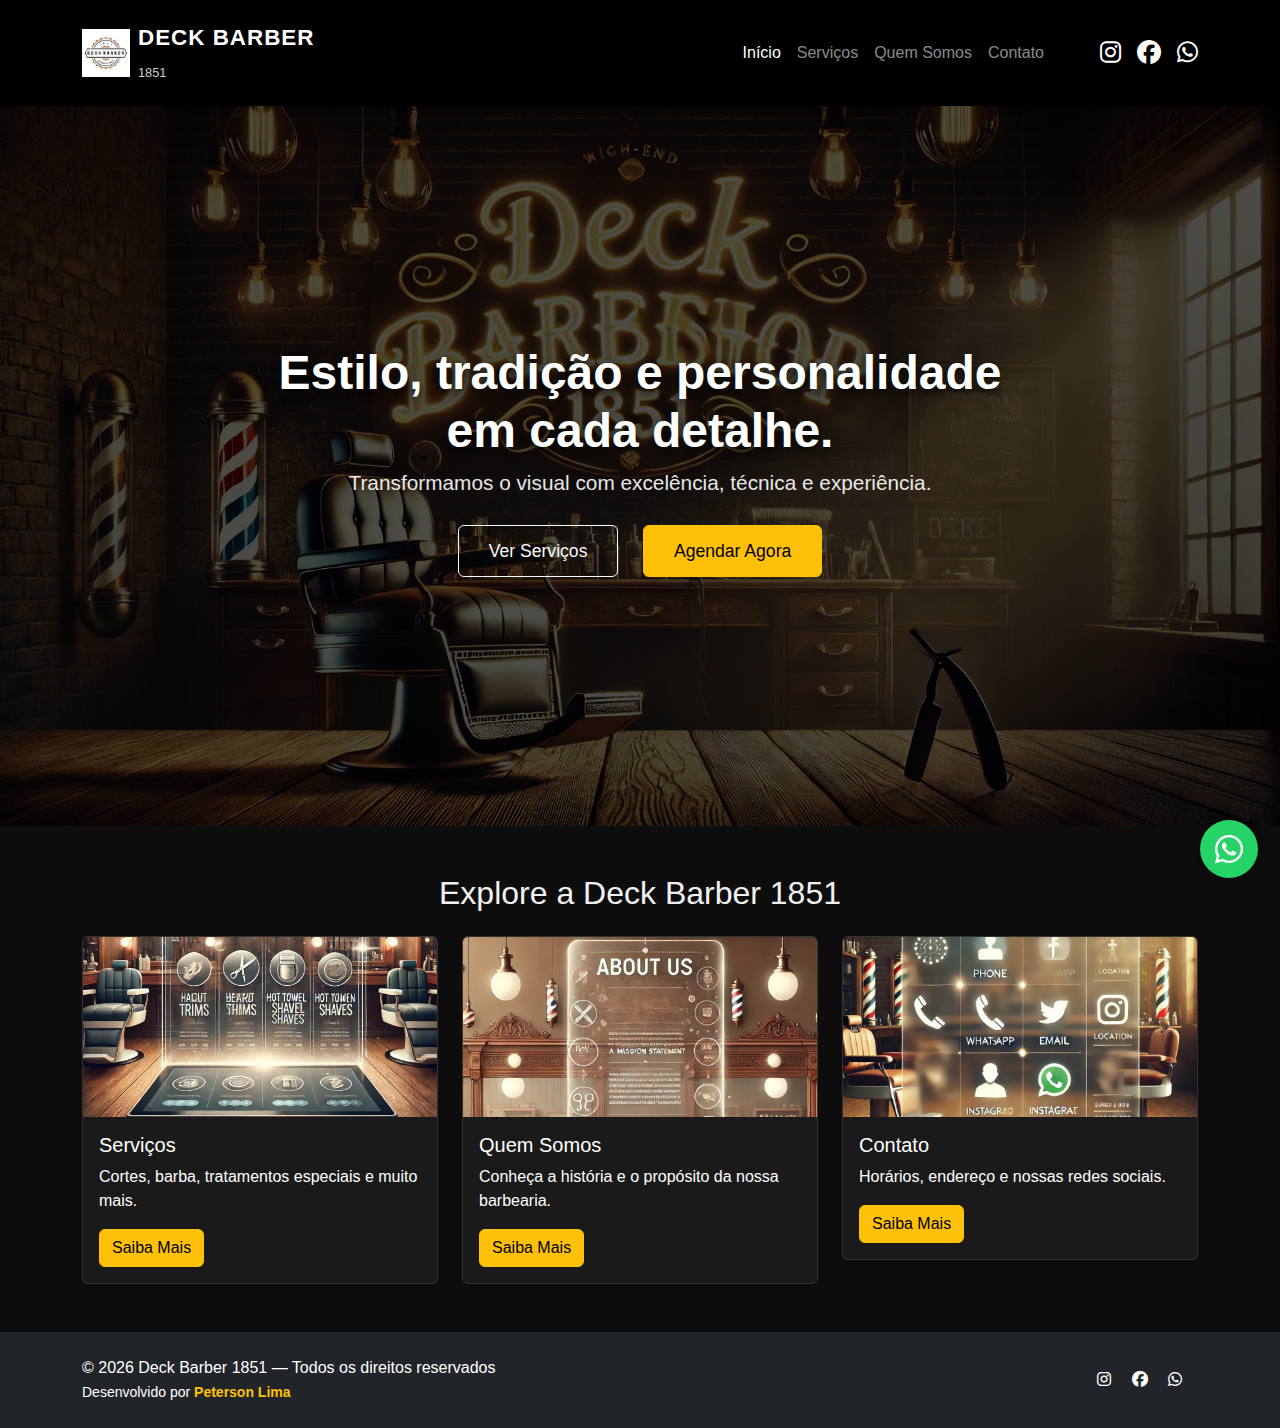
<file: index.html>
<!DOCTYPE html>
<html lang="pt-br">
  <head>
    <meta charset="UTF-8" />
    <meta name="viewport" content="width=device-width, initial-scale=1.0" />
    <title>Deck Barber 1851 - Início</title>
    <link rel="icon" type="image/png" href="assets/img/favicon.png" />

    <link
      href="https://cdn.jsdelivr.net/npm/bootstrap@5.3.0/dist/css/bootstrap.min.css"
      rel="stylesheet"
    />
    <link rel="stylesheet" href="assets/css/style.css" />

    <!-- Ícones -->
    <link
      rel="stylesheet"
      href="https://cdnjs.cloudflare.com/ajax/libs/font-awesome/6.5.0/css/all.min.css"
    />
  </head>
  <body>
    <!-- NAVBAR -->
    <nav class="navbar navbar-dark navbar-expand-lg bg-black shadow-sm py-3">
      <div class="container">
        <a class="navbar-brand d-flex align-items-center" href="index.html">
          <img src="assets/img/Logo.jpg" class="logo me-2" />
          <div>
            <span class="brand-title">Deck Barber</span><br />
            <span class="brand-year">1851</span>
          </div>
        </a>

        <button
          class="navbar-toggler"
          type="button"
          data-bs-toggle="collapse"
          data-bs-target="#menu"
        >
          <i class="fa-solid fa-bars"></i>
        </button>

        <div class="collapse navbar-collapse" id="menu">
          <ul class="navbar-nav ms-auto">
            <li class="nav-item">
              <a class="nav-link active" href="index.html">Início</a>
            </li>
            <li class="nav-item">
              <a class="nav-link" href="servicos.html">Serviços</a>
            </li>
            <li class="nav-item">
              <a class="nav-link" href="quemsomos.html">Quem Somos</a>
            </li>
            <li class="nav-item">
              <a class="nav-link" href="contato.html">Contato</a>
            </li>
          </ul>

          <!-- ÍCONES DE REDES SOCIAIS -->
          <div class="d-flex align-items-center ms-5 nav-social">
            <a
              href="https://www.instagram.com/deck1851"
              target="_blank"
              class="fs-4 me-3"
            >
              <i class="fa-brands fa-instagram"></i>
            </a>
            <a
              href="https://www.facebook.com/share/1Bd65m9sac/"
              target="_blank"
              class="fs-4 me-3"
            >
              <i class="fa-brands fa-facebook"></i>
            </a>
            <a
              href="https://wa.me/5551996159846?text=Ol%C3%A1%2C%20tudo%20bem%3F"
              target="_blank"
              class="fs-4"
            >
              <i class="fa-brands fa-whatsapp"></i>
            </a>
          </div>
        </div>
      </div>
    </nav>

    <!-- HERO / BANNER -->
    <section
      class="hero"
      style="background-image: url('assets/img/banner.webp')"
    >
      <div class="hero-content">
        <h1>Estilo, tradição e personalidade em cada detalhe.</h1>
        <p>Transformamos o visual com excelência, técnica e experiência.</p>

        <a href="servicos.html" class="btn btn-outline-light btn-lg"
          >Ver Serviços</a
        >
        <a href="contato.html" class="btn btn-warning btn-lg">Agendar Agora</a>
      </div>
    </section>

    <!-- PRÉVIAS DAS PÁGINAS -->
    <section class="container py-5">
      <h2 class="text-center mb-4">Explore a Deck Barber 1851</h2>

      <div class="row g-4">
        <div class="col-md-4">
          <div class="card card-preview">
            <img
              src="assets/img/Capa1.jpg"
              class="card-img-top"
              alt="Serviços"
            />
            <div class="card-body">
              <h5 class="card-title text-white">Serviços</h5>
              <p class="card-text text-white">
                Cortes, barba, tratamentos especiais e muito mais.
              </p>
              <a href="servicos.html" class="btn btn-warning">Saiba Mais</a>
            </div>
          </div>
        </div>

        <div class="col-md-4">
          <div class="card card-preview">
            <img
              src="assets/img/Capa2.jpg"
              class="card-img-top"
              alt="Quem Somos"
            />
            <div class="card-body">
              <h5 class="card-title text-white">Quem Somos</h5>
              <p class="card-text text-white">
                Conheça a história e o propósito da nossa barbearia.
              </p>
              <a href="quemsomos.html" class="btn btn-warning">Saiba Mais</a>
            </div>
          </div>
        </div>

        <div class="col-md-4">
          <div class="card card-preview">
            <img
              src="assets/img/Capa3.webp"
              class="card-img-top"
              alt="Contato"
            />
            <div class="card-body">
              <h5 class="card-title text-white">Contato</h5>
              <p class="card-text text-white">
                Horários, endereço e nossas redes sociais.
              </p>
              <a href="contato.html" class="btn btn-warning">Saiba Mais</a>
            </div>
          </div>
        </div>
      </div>
    </section>

    <!-- BOTÃO WHATSAPP -->
    <a
      href="https://wa.me/5551996159846"
      target="_blank"
      class="whatsapp-float"
    >
      <i class="fa-brands fa-whatsapp"></i>
    </a>

    <!-- FOOTER -->
    <footer class="footer bg-dark text-white py-4">
      <div
        class="container d-flex flex-column flex-md-row justify-content-between align-items-center"
      >
        <div>
          © <span id="year"></span> Deck Barber 1851 — Todos os direitos
          reservados
          <br />
          <small class="text-white">
            Desenvolvido por
            <a
              href="https://wa.me/5551980533399?text=Ol%C3%A1%2C%20tudo%20bem%3F"
              target="_blank"
              class="text-warning fw-bold text-decoration-none"
            >
              Peterson Lima
            </a>
          </small>
        </div>

        <div class="mt-3 mt-md-0">
          <a
            href="https://www.instagram.com/deck1851"
            target="_blank"
            class="text-white me-3"
            ><i class="fa-brands fa-instagram"></i
          ></a>

          <a
            href="https://www.facebook.com/share/1Bd65m9sac/"
            target="_blank"
            class="text-white me-3"
            ><i class="fa-brands fa-facebook"></i
          ></a>

          <a
            href="https://wa.me/5551996159846?text=Ol%C3%A1%2C%20tudo%20bem%3F"
            target="_blank"
            class="text-white me-3"
            ><i class="fa-brands fa-whatsapp"></i
          ></a>
        </div>
      </div>
    </footer>

    <script>
      document.getElementById("year").textContent = new Date().getFullYear();
    </script>

    <script src="https://cdn.jsdelivr.net/npm/bootstrap@5.3.2/dist/js/bootstrap.bundle.min.js"></script>
  </body>
</html>
</file>
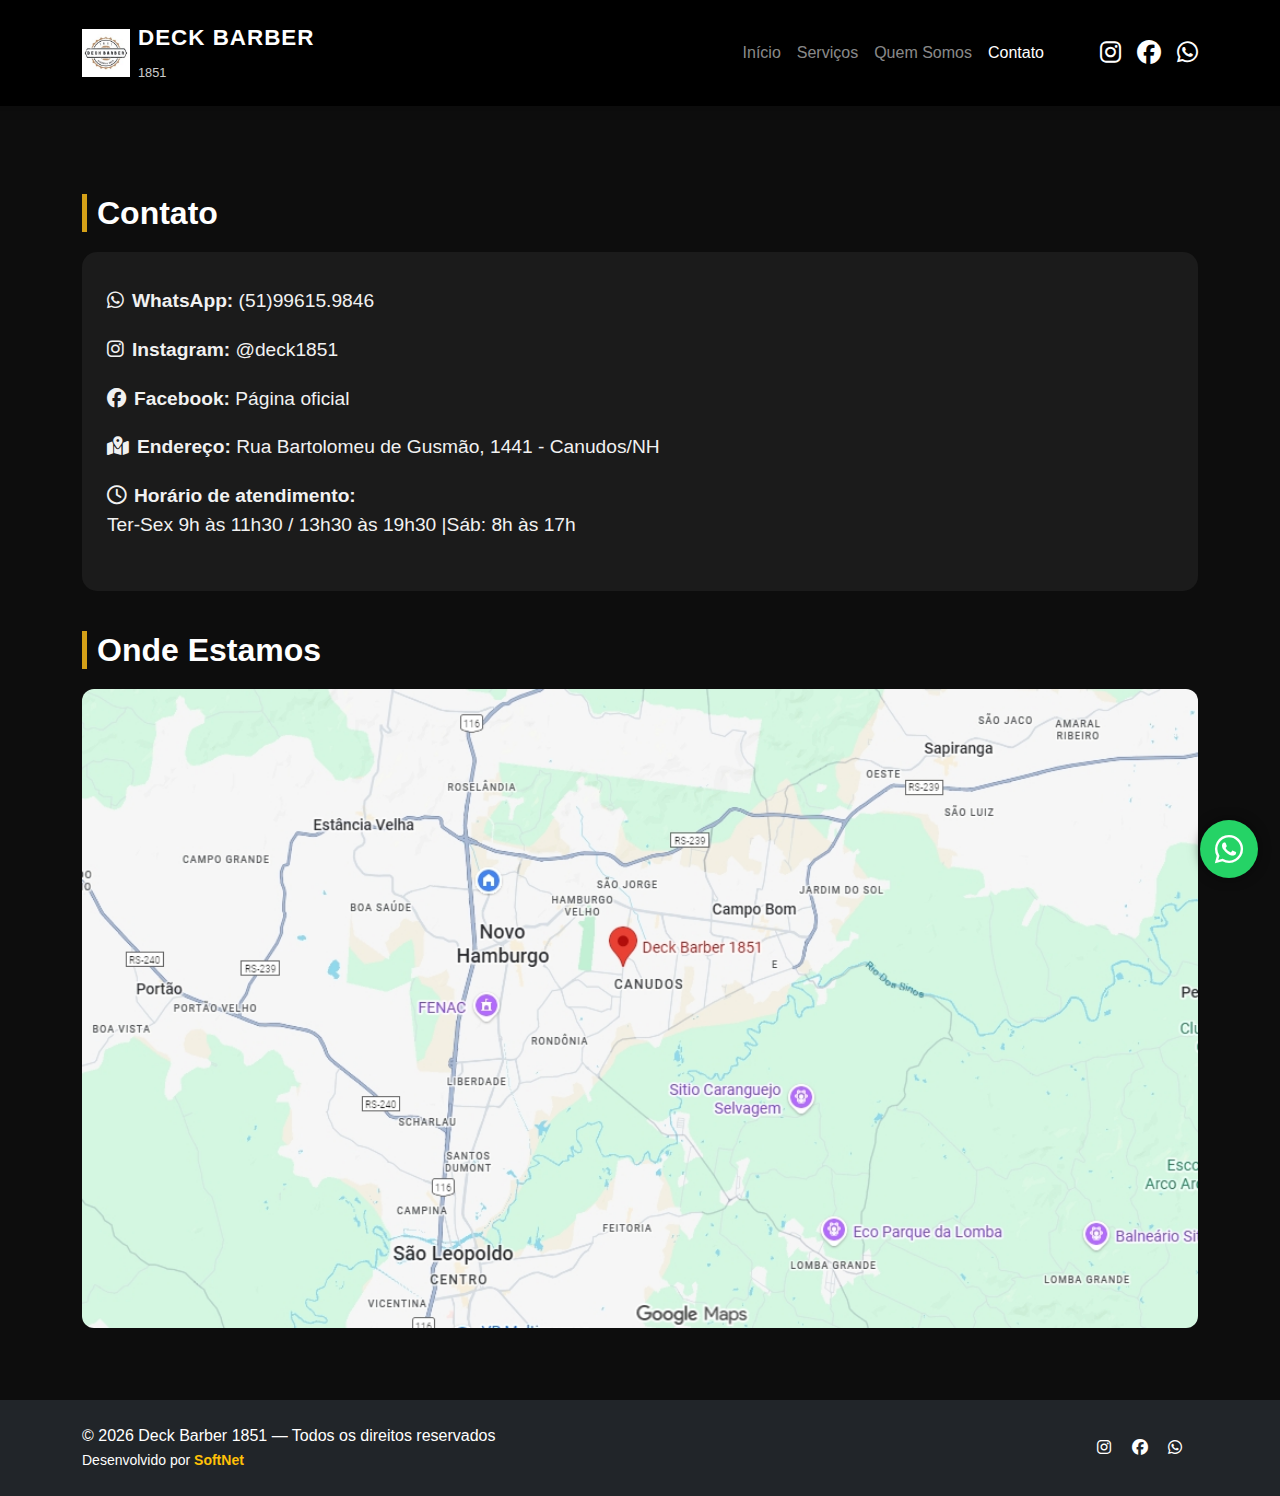
<file: contato.html>
<!DOCTYPE html>
<html lang="pt-br">
  <head>
    <meta charset="UTF-8" />
    <meta name="viewport" content="width=device-width, initial-scale=1" />
    <title>Contato - Deck Barber 1851</title>
    <link rel="icon" type="image/png" href="assets/img/favicon.png" />

    <!-- Bootstrap -->
    <link
      href="https://cdn.jsdelivr.net/npm/bootstrap@5.3.0/dist/css/bootstrap.min.css"
      rel="stylesheet"
    />

    <!-- CSS -->
    <link rel="stylesheet" href="assets/css/style.css" />

    <!-- Ícones -->
    <link
      rel="stylesheet"
      href="https://cdnjs.cloudflare.com/ajax/libs/font-awesome/6.5.0/css/all.min.css"
    />
  </head>
  <body>
    <!-- NAVBAR -->
    <nav class="navbar navbar-dark navbar-expand-lg bg-black shadow-sm py-3">
      <div class="container">
        <a class="navbar-brand d-flex align-items-center" href="index.html">
          <img src="assets/img/Logo.jpg" class="logo me-2" />
          <div>
            <span class="brand-title">Deck Barber</span><br />
            <span class="brand-year">1851</span>
          </div>
        </a>

        <button
          class="navbar-toggler"
          type="button"
          data-bs-toggle="collapse"
          data-bs-target="#menu"
        >
          <i class="fa-solid fa-bars"></i>
        </button>

        <div class="collapse navbar-collapse" id="menu">
          <ul class="navbar-nav ms-auto">
            <li class="nav-item">
              <a class="nav-link" href="index.html">Início</a>
            </li>
            <li class="nav-item">
              <a class="nav-link" href="servicos.html">Serviços</a>
            </li>
            <li class="nav-item">
              <a class="nav-link" href="quemsomos.html">Quem Somos</a>
            </li>
            <li class="nav-item">
              <a class="nav-link active" href="contato.html">Contato</a>
            </li>
          </ul>

          <!-- ÍCONES DE REDES SOCIAIS -->
          <div class="d-flex align-items-center ms-5 nav-social">
            <a
              href="https://www.instagram.com/deck1851"
              target="_blank"
              class="fs-4 me-3"
            >
              <i class="fa-brands fa-instagram"></i>
            </a>
            <a
              href="https://www.facebook.com/share/1Bd65m9sac/"
              target="_blank"
              class="fs-4 me-3"
            >
              <i class="fa-brands fa-facebook"></i>
            </a>
            <a
              href="https://wa.me/5551996159846?text=Ol%C3%A1%2C%20tudo%20bem%3F"
              target="_blank"
              class="fs-4"
            >
              <i class="fa-brands fa-whatsapp"></i>
            </a>
          </div>
        </div>
      </div>
    </nav>

    <div class="container py-5">
      <h2 class="section-title">Contato</h2>

      <div class="contact-card">
        <a
          class="contact-link"
          href="https://wa.me/5551996159846"
          target="_blank"
        >
          <i class="fa-brands fa-whatsapp me-2"></i
          ><strong>WhatsApp:</strong> (51)99615.9846
        </a>

        <a
          class="contact-link"
          href="https://www.instagram.com/deck1851"
          target="_blank"
        >
          <i class="fa-brands fa-instagram me-2"></i
          ><strong>Instagram:</strong> @deck1851
        </a>

        <a
          class="contact-link"
          href="https://www.facebook.com/share/1Bd65m9sac/"
          target="_blank"
        >
          <i class="fa-brands fa-facebook me-2"></i
          ><strong>Facebook:</strong> Página oficial
        </a>

        <a
          class="contact-link"
          href="https://maps.app.goo.gl/ANFPm2auCf8g7n8a7"
          target="_blank"
        >
          <i class="fa-solid fa-map-location-dot me-2"></i
          ><strong>Endereço:</strong> Rua Bartolomeu de Gusmão, 1441 -
          Canudos/NH
        </a>

        <p class="contact-link" style="cursor: default">
          <i class="fa-regular fa-clock me-2"></i
          ><strong>Horário de atendimento:</strong><br />
          Ter-Sex 9h às 11h30 / 13h30 às 19h30 |Sáb: 8h às 17h
        </p>
      </div>

      <h2 class="section-title">Onde Estamos</h2>

      <div class="map-box mb-4">
        <a href="https://maps.app.goo.gl/ANFPm2auCf8g7n8a7" target="_blank">
          <img src="assets/img/mapa.jpg" alt="Mapa da Barbearia" />
        </a>
      </div>
    </div>

    <!-- BOTÃO WHATSAPP -->
    <a
      href="https://wa.me/5551996159846"
      target="_blank"
      class="whatsapp-float"
    >
      <i class="fa-brands fa-whatsapp"></i>
    </a>

    <!-- FOOTER -->
    <footer class="footer bg-dark text-white py-4">
      <div
        class="container d-flex flex-column flex-md-row justify-content-between align-items-center"
      >
        <div>
          © <span id="year"></span> Deck Barber 1851 — Todos os direitos
          reservados
          <br />
          <small class="text-white">
            Desenvolvido por
            <a
              href="https://softnetsystems.wuaze.com/"
              target="_blank"
              class="text-warning fw-bold text-decoration-none"
            >
              SoftNet
            </a>
          </small>
        </div>

        <div class="mt-3 mt-md-0">
          <a
            href="https://www.instagram.com/deck1851"
            target="_blank"
            class="text-white me-3"
            ><i class="fa-brands fa-instagram"></i
          ></a>

          <a
            href="https://www.facebook.com/share/1Bd65m9sac/"
            target="_blank"
            class="text-white me-3"
            ><i class="fa-brands fa-facebook"></i
          ></a>

          <a
            href="https://wa.me/5551996159846?text=Ol%C3%A1%2C%20tudo%20bem%3F"
            target="_blank"
            class="text-white me-3"
            ><i class="fa-brands fa-whatsapp"></i
          ></a>
        </div>
      </div>
    </footer>

    <script>
      document.getElementById("year").textContent = new Date().getFullYear();
    </script>

    <script src="https://cdn.jsdelivr.net/npm/bootstrap@5.3.2/dist/js/bootstrap.bundle.min.js"></script>
  </body>
</html>
</file>
<file: assets/css/style.css>
/* ================================
   ESTILO GERAL
================================ */
body {
  font-family: "Montserrat", sans-serif;
  background: #111;
  color: #eee;
}

a {
  text-decoration: none;
}

/* ================================
   LOGO E TÍTULO
================================ */
.logo {
  width: 48px;
  height: auto;
}

.brand-title {
  font-size: 1.4rem;
  font-weight: 700;
  letter-spacing: 1px;
  text-transform: uppercase;
}

.brand-year {
  font-size: 0.8rem;
  opacity: 0.8;
}

/* ================================
   BANNER PRINCIPAL
================================ */
.hero {
  position: relative;
  background-size: cover;
  background-position: center;
  min-height: 80vh;
  display: flex;
  align-items: center;
  justify-content: center;
  text-align: center;
  color: white;
}

.hero::after {
  content: "";
  position: absolute;
  top: 0;
  left: 0;
  width: 100%;
  height: 100%;
  background: rgba(0, 0, 0, 0.7);
}

.hero-content {
  position: relative;
  z-index: 2;
  max-width: 800px;
}

.hero h1 {
  font-size: 3rem;
  font-weight: 800;
  text-shadow: 0 4px 10px rgba(0, 0, 0, 0.8);
}

.hero p {
  font-size: 1.3rem;
  opacity: 0.9;
}

/* Botões do banner */
.hero .btn {
  margin: 10px;
  padding: 12px 30px;
  font-size: 1.1rem;
  border-radius: 6px;
}

/* ================================
   BOTÃO FLUTUANTE WHATSAPP
================================ */
.whatsapp-float {
  position: fixed;
  width: 58px;
  height: 58px;
  bottom: 22px;
  right: 22px;
  background: #25d366;
  color: white;
  border-radius: 50%;
  font-size: 32px;
  text-align: center;
  display: flex;
  justify-content: center;
  align-items: center;
  z-index: 9999;
  box-shadow: 0 0 12px rgba(0, 0, 0, 0.5);
  transition: transform 0.2s ease;
}

.whatsapp-float:hover {
  transform: scale(1.1);
}

/* ================================
   CARDS DE PRÉVIA DAS PÁGINAS
================================ */
.card-preview {
  background: #1a1a1a;
  border: 1px solid #333;
  transition: all 0.25s;
}

.card-preview:hover {
  transform: translateY(-6px);
  border-color: #555;
}

.card-preview img {
  height: 180px;
  object-fit: cover;
}

/* ================================
   TABELA DE SERVIÇOS
================================ */
.services-table td,
.services-table th {
  padding: 14px 10px;
}

.services-table tr {
  border-bottom: 1px solid #333;
}

.services-table tr:hover {
  background: #1d1d1d;
}

/* ================================
   Mais serviços
================================ */

.more-services {
  background: linear-gradient(135deg, #111, #1a1a1a);
  padding: 50px 30px;
  border-radius: 16px;
  border: 1px solid rgba(197, 157, 95, 0.4); /* dourado suave */
  color: #fff;
}

.more-services h2 {
  color: #c59d5f; /* dourado barbearia */
  font-weight: 600;
}

.more-services p {
  color: #ddd;
  font-size: 1.1rem;
  max-width: 850px;
  margin: 0 auto;
}

.more-services .btn {
  margin-top: 10px;
  border-color: #c59d5f;
  color: #c59d5f;
  padding: 12px 30px;
}

.more-services .btn:hover {
  background-color: #c59d5f;
  color: #111;
}

/* ================================
   GALERIA
================================ */
.gallery-grid img {
  width: 100%; /* garante que a imagem ocupa toda a largura do card */
  height: 400px; /* ajuste a altura como desejar */
  object-fit: cover; /* corta proporcionalmente para não distorcer */
  transition: transform 0.3s;
  border-radius: 8px; /* opcional, mantém bordas arredondadas */
}

.gallery-grid img:hover {
  transform: scale(1.04);
}

/* ======== QUEM SOMOS ======== */

.history-img {
  width: 100%;
  max-height: 500px; /* diminui a verticalidade */
  object-fit: cover; /* corta sem distorcer */
}

/* ======== CONTATO ======== */

body {
  background-color: #0d0d0d !important;
  color: #f1f1f1 !important;
}

.section-title {
  margin-top: 40px;
  margin-bottom: 20px;
  font-weight: 600;
  border-left: 5px solid #d4a017;
  padding-left: 10px;
  color: #fff;
}

.contact-card {
  background: #1b1b1b;
  border-radius: 15px;
  padding: 25px;
  margin-bottom: 25px;
  transition: 0.3s;
}

.contact-card:hover {
  transform: scale(1.02);
  background: #242424;
}

.contact-link {
  text-decoration: none;
  color: #f1f1f1;
  font-size: 1.2rem;
  display: block;
  padding: 10px 0;
}

.contact-link:hover {
  color: #d4a017;
}

.map-box img {
  width: 100%;
  border-radius: 12px;
  cursor: pointer;
  transition: 0.3s;
}

.map-box img:hover {
  transform: scale(1.02);
}

.floating-whatsapp {
  position: fixed;
  right: 20px;
  bottom: 20px;
  z-index: 999;
}

.floating-whatsapp img {
  width: 65px;
  transition: 0.3s;
}

.floating-whatsapp img:hover {
  transform: scale(1.05);
}

/* ================================
   FOOTER
================================ */
.footer {
  background: #000;
  color: #aaa;
}

.footer a {
  color: #777;
}

.footer a:hover {
  color: white;
}

.service-title {
  color: #d4a017;
  margin-bottom: 10px;
  font-weight: 700;
}

.service-description {
  font-size: 1.1rem;
  opacity: 0.9;
}

.service-block {
  padding-bottom: 40px;
  border-bottom: 1px solid #333;
}

.nav-social a {
  color: #ffffff;
  transition: color 0.3s ease;
}

.nav-social a:hover {
  color: #d4af37; /* Dourado */
}

.gallery-img {
  height: 200px;
  object-fit: cover;
  width: 100%;
  border-radius: 8px;
}

/* ================================
   RESPONSIVIDADE
================================ */
@media (max-width: 768px) {
  .hero h1 {
    font-size: 2.3rem;
  }
  .hero p {
    font-size: 1.1rem;
  }
  .card-preview img {
    height: 150px;
  }
}
</file>
